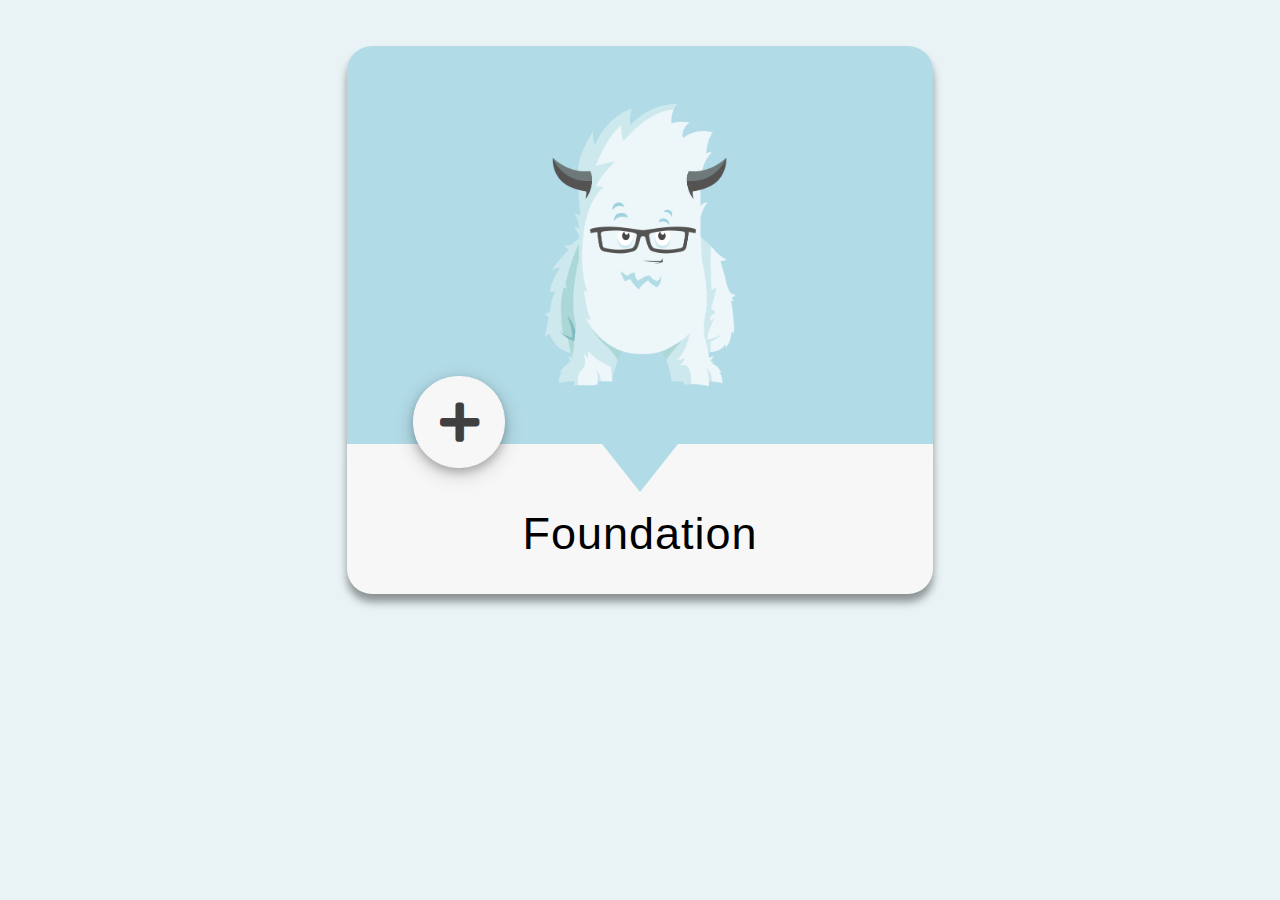
<file: card/index.html>
<!DOCTYPE html>
<html lang="en">
<head>
    <meta charset="UTF-8">
    <meta name="viewport" content="width=device-width, initial-scale=1.0">
    <title>Card</title>
    <link rel="stylesheet" href="style.css">
    <link rel="stylesheet" href="../fontawesome-free-5.15.0-web/css/all.min.css">
</head>
<body>
    <div class="card">
        <div class="monster">
            <img src="../images/yeti.png" alt="">
            <div class="effects">
                <p>read</p>
            </div>
        </div>
        <div class="text">
            <p>foundation</p>
        </div>
        <div class="dot"><i class="fas fa-plus"></i></div>
        <div class="triangle"></div>
    </div>
</body>
</html>
</file>
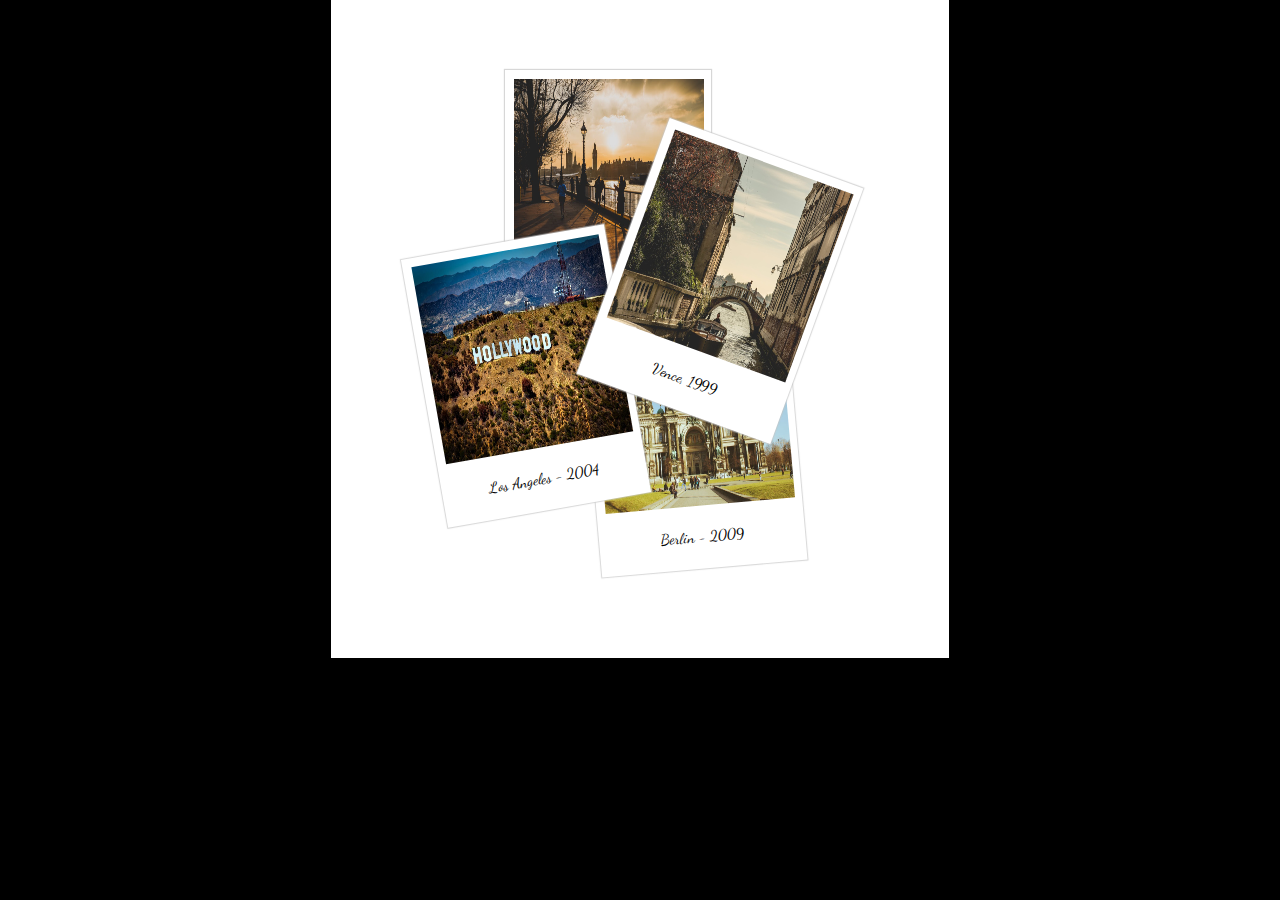
<file: memory card/index.html>
<!DOCTYPE html>
<html lang="en">
<head>
    <meta charset="UTF-8">
    <meta name="viewport" content="width=device-width, initial-scale=1.0">
    <title>Memory card</title>
    <link rel="stylesheet" href="style.css"> 
    <link rel="stylesheet" type="text/css" href="//fonts.googleapis.com/css?family=Dancing+Script" />
</head>
<body>
    <div class="content">
        <div class="img london">
            <img src="../images/London.jpg" alt="">
            <p>London - 2000</p>
        </div>
        <div class="img vence">
            <img src="../images/vence.jpg" alt="">
            <p>Vence, 1999 </p>
        </div>
        <div class="img los-angeles">
            <img src="../images/los angeles.jpg" alt="">
            <p>Los Angeles - 2004</p>
        </div>
        <div class="img berlin">
            <img src="../images/berlin.jpg" alt="">
            <p>Berlin - 2009</p>
        </div>
    </div>
</body>
</html>
</file>
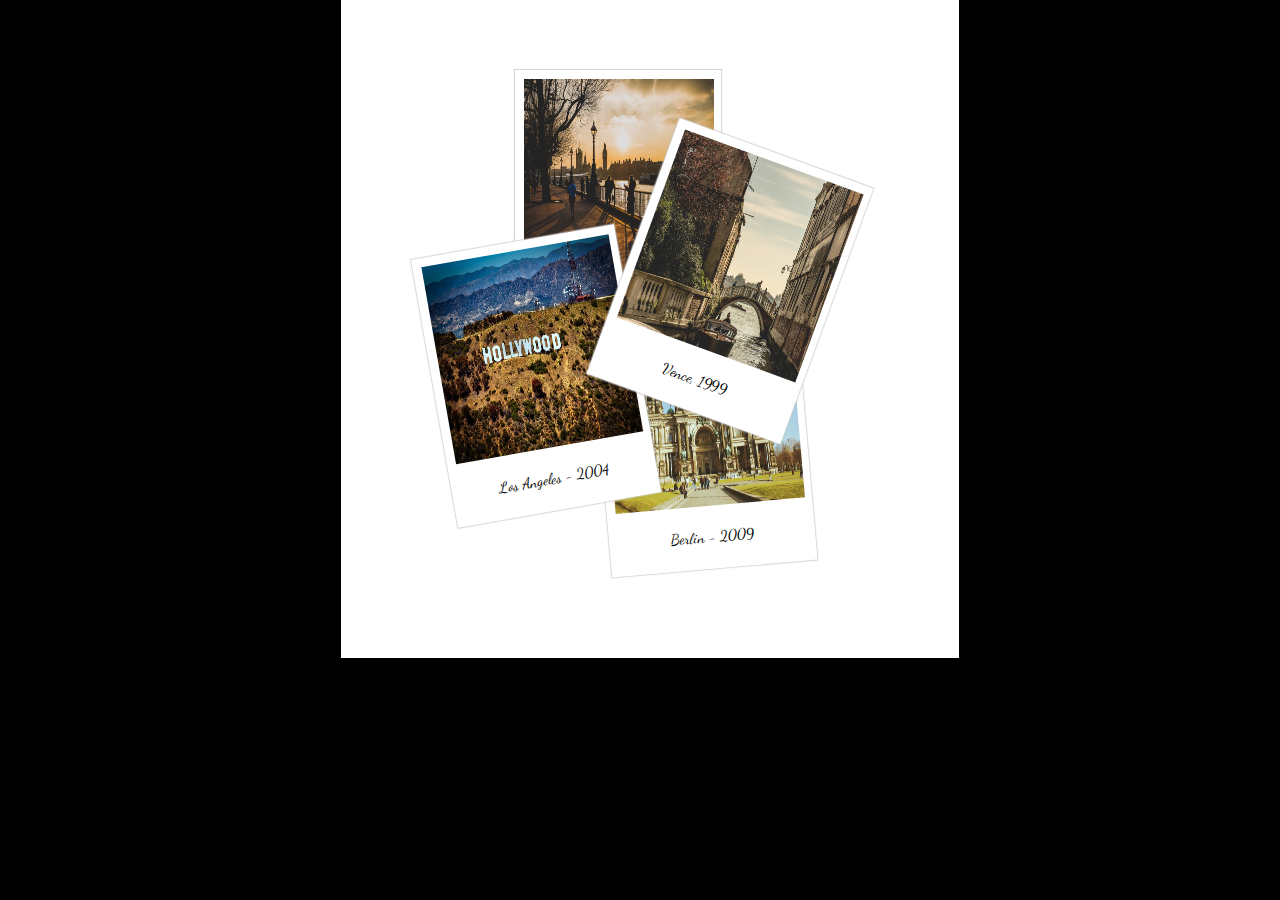
<file: memoryCard/index.html>
<!DOCTYPE html> ffff
<html lang="en">
<head>
    <meta charset="UTF-8">
    <meta name="viewport" content="width=device-width, initial-scale=1.0">
    <title>Memory card</title>
    <link rel="stylesheet" href="style.css"> 
    <link rel="stylesheet" type="text/css" href="//fonts.googleapis.com/css?family=Dancing+Script" />
</head>
<body>
    <div class="content">
        <div class="img london">
            <img src="../images/London.jpg" alt="">
            <p>London - 2000</p>
        </div>
        <div class="img vence">
            <img src="../images/vence.jpg" alt="">
            <p>Vence, 1999 </p>
        </div>
        <div class="img los-angeles">
            <img src="../images/los angeles.jpg" alt="">
            <p>Los Angeles - 2004</p>
        </div>
        <div class="img berlin">
            <img src="../images/berlin.jpg" alt="">
            <p>Berlin - 2009</p>
        </div>
    </div>
</body>
</html>
</file>
<file: card/style.css>
* {
    margin: 0;
    padding: 0;
}

body {
    background: #e9f3f5;
    display: flex;
    align-content: center;
    justify-content: center;
    flex-wrap: wrap;
    flex-direction: column;
}

.card {
    height: 548px;
    width: 586px;
    margin-top: 46px;
    position: relative;
}

.card .monster {
    background: #b1dbe7;
    height: 398px;
    border-top-left-radius: 25px;
    border-top-right-radius: 25px;
    box-shadow: 0 8px 8px 0 rgba(0, 0, 0, 0.4);
    display: flex;
    flex-direction: column;
    align-items: center;
    justify-content: center;
    position: static;
    cursor: pointer;
}

.card .monster img {
    height: 282px;
    width: 190px;
}

.card .monster .effects {
    position: absolute;
    font-size: 70px;
    text-align: center;
    text-transform: uppercase;
    font-family: Arial, Helvetica, sans-serif;
    z-index: -1;
    height: 398px;
    width: 586px;    
    border-top-left-radius: 25px;
    border-top-right-radius: 25px;
    display: flex;
    align-items: center;
    justify-content: center;
}

.card .monster:hover > .effects {
    z-index: 0;
    background: #506367;
    color: white;
    opacity: 70%;
}

.card .text {
    background: #f7f7f7;
    height: 150px;
    border-bottom-left-radius: 25px;
    border-bottom-right-radius: 25px;
    box-shadow: 0 8px 8px 0 rgba(0, 0, 0, 0.4);
    display: flex;
    align-content: center;
    justify-content: center;
}

.card .text p {
    font-size: 45px;
    display: flex;
    align-items: center;
    margin-top: 30px;
    font-family: Arial, Helvetica, sans-serif;
    text-transform: capitalize;
    letter-spacing: 1px;
}

.dot {
    width: 90px;
    height: 90px;
    border: 1px solid #f7f7f7;
    border-radius: 45px;
    box-shadow: 0 4px 8px 0 rgba(0, 0, 0, 0.2), 0 6px 20px 0 rgba(0, 0, 0, 0.19);
    background: #f7f7f7;
    position: absolute;
    top: 330px;
    left: 66px;
    display: flex;
    justify-content: center;
}

.dot i {
    font-size: 45px;
    display: flex;
    justify-content: center;
    align-items: center;
    color: #404040;
}

.triangle {
    background: #f7f7f7;
    width: 0;
    height: 0;
    border-left: 38px solid transparent;
    border-right: 38px solid transparent;
    border-top: 48px solid #b1dbe7;
    position: absolute;
    top: 398px;
    left: 255px;
}
</file>
<file: memory card/style.css>
* {
    margin: 0;
    padding: 0;
}

body {
    background: black;
    display: flex;
    align-items: center;
    justify-content: center;
}

.content {
    width: 618px;
    height: 658px;
    background: white;
    position: relative;
}

div.img {
    width: 204px;
    height: 270px;
    background: white;
    border: 1px solid transparent;
    box-shadow: 0 0 1px 1px rgba(198, 198, 198, 0.7);
    cursor: pointer;
}

img {
    height: 200px;
    width: 190px;
    margin: 8px;
}

div.img p {
    text-align: center;
    margin-top: 10px;
    font-size: 15px;
    font-family: "Dancing Script";
}

.content .london {
    position: absolute;
    top: 70px;
    right: 238px;
    z-index: 0;
}

.content .london:hover {
    z-index: 4;
}

.content .vence {
    position: absolute;
    top: 145px;
    right: 126px;
    transform: rotate(20deg);
    z-index: 3;
}

.content .vence:hover {
    z-index: 4;
}

.content .los-angeles {
    position: absolute;
    top: 240px;
    left: 92px;
    transform: rotate(-10deg);
    z-index: 2;
}

.content .los-angeles:hover {
    z-index: 4;
}

.content .berlin {
    position: absolute;
    bottom: 89px;
    right: 153px;
    transform: rotate(-5deg);
    z-index: 1;
}

.content .berlin:hover {
    z-index: 4;
}
</file>
<file: memoryCard/style.css>
* {
    margin: 0;
    padding: 0;
}

body {
    background: black;
    display: flex;
    align-items: center;
    justify-content: center;
}

.content {
    width: 618px;
    height: 658px;
    background: white;
    position: relative;
}

div.img {
    width: 204px;
    height: 270px;
    background: white;
    border: 1px solid transparent;
    box-shadow: 0 0 1px 1px rgba(198, 198, 198, 0.7);
    cursor: pointer;
}

img {
    height: 200px;
    width: 190px;
    margin: 8px;
}

div.img p {
    text-align: center;
    margin-top: 10px;
    font-size: 15px;
    font-family: "Dancing Script";
}

.content .london {
    position: absolute;
    top: 70px;
    right: 238px;
    z-index: 0;
}

.content .london:hover {
    z-index: 4;
}

.content .vence {
    position: absolute;
    top: 145px;
    right: 126px;
    transform: rotate(20deg);
    z-index: 3;
}

.content .vence:hover {
    z-index: 4;
}

.content .los-angeles {
    position: absolute;
    top: 240px;
    left: 92px;
    transform: rotate(-10deg);
    z-index: 2;
}

.content .los-angeles:hover {
    z-index: 4;
}

.content .berlin {
    position: absolute;
    bottom: 89px;
    right: 153px;
    transform: rotate(-5deg);
    z-index: 1;
}

.content .berlin:hover {
    z-index: 4;
}
</file>
